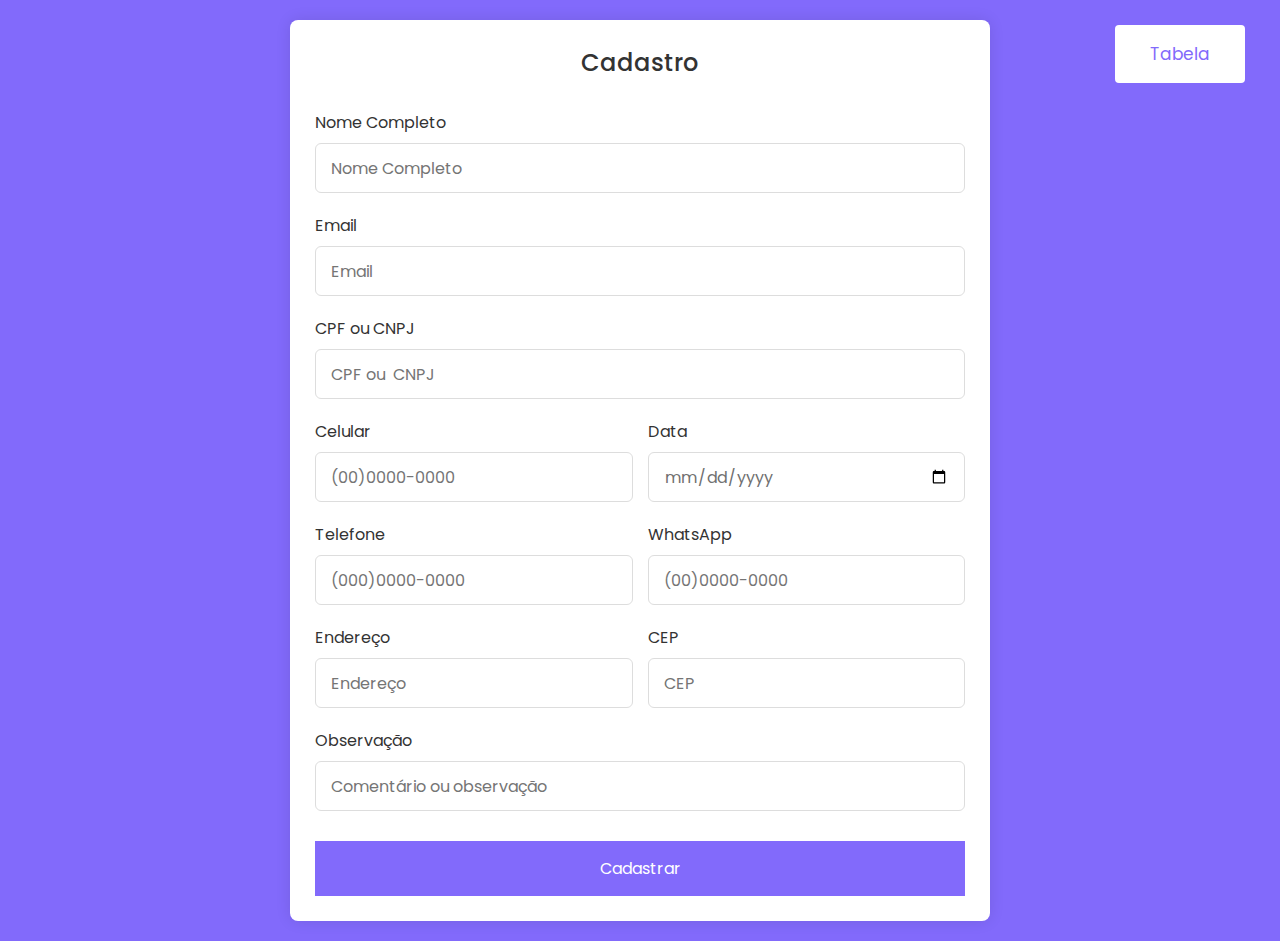
<file: templates/index.html>
<!DOCTYPE html>
<!---Coding By CodingLab | www.codinglabweb.com--->
<html lang="pt-br">
  <head>
    <meta charset="UTF-8" />
    <meta name="viewport" content="width=device-width, initial-scale=1.0" />
    <meta http-equiv="X-UA-Compatible" content="ie=edge" />
    <title>Cadastro</title>
    <!---Custom CSS File--->
    <link rel="stylesheet" href="../static/css/style.css" />
    <script src="../static/js/main.js"></script>
  </head>
  <body>
    <div class="div-botao">
      <a href="/tabela">
        <button>
          <span>Tabela</span>
        </button>
      </a>
    </div>
    
    <section class="container">
      <header>Cadastro</header>
      <form action="/cadastro" method="POST"class="form">
        <div class="input-box">
          <label for="nome_completo">Nome Completo</label>
          <input type="text" name="nome_completo" id="nome_completo" placeholder="Nome Completo" maxlength="50" required onblur="varnome()">
        </div>

        <div class="input-box">
          <label for="email">Email</label>
          <input type="text" id="email" name="email" maxlength="45"  placeholder="Email" required />
        </div>

        <div class="input-box">
          <label for="cpf">CPF ou CNPJ</label>
          <input type="number" id="cpf" name="cpf" placeholder="CPF ou  CNPJ" required/>
        </div>

        <div class="column">
          <div class="input-box">
            <label for="celular">Celular</label>
            <input  name="celular" id="celular"  type="number" placeholder="(00)0000-0000" required />
          </div>
          <div class="input-box">
            <label>Data</label>
            <input type="date" placeholder="Data" />
          </div>
        </div>
        <div class="column">
          <div class="input-box">
            <label for="telefone">Telefone</label>
            <input type="number" id="telefone" name="telefone" placeholder="(000)0000-0000" />
          </div>
          <div class="input-box">
            <label for="whatsapp">WhatsApp</label>
            <input type="number" id="whatsapp" name="whatsapp" placeholder="(00)0000-0000" />
          </div>
        </div>
        <div class="column">
          <div class="input-box">
            <label for="endereco">Endereço</label>
            <input name="endereco" id="endereco" type="text" maxlength="45" placeholder="Endereço" required/>
          </div>
          <div class="input-box">
            <label for="cep">CEP</label>
            <input name="cep" id="cep" type="number" placeholder="CEP" required/>
          </div>
        </div>
        <div class="input-box">
          <label for="observacao">Observação</label>
          <input name="observacao" id="observacao" type="text" maxlength="45" placeholder="Comentário ou observação"/>
        </div>
        <input class="button" type="submit" value="Cadastrar">
      </form>
    </section>

  
  </body>
</html>
</file>
<file: static/css/style.css>
/* Import Google font - Poppins */
@import url("https://fonts.googleapis.com/css2?family=Poppins:wght@200;300;400;500;600;700&display=swap");
* {
  margin: 0;
  padding: 0;
  box-sizing: border-box;
  font-family: "Poppins", sans-serif;
}

.div-botao{
  position: absolute;
    top: 10px; /* Distância em relação ao topo da tela */
    right: 10px; /* Distância em relação à direita da tela */
    padding: 10px 20px;
    cursor: pointer;
}


button {
  display: inline-block;
    border-radius: 4px;
    background-color: white;
    border: none;
    color: rgb(130, 106, 251);
    text-align: center;
    font-size: 17px;
    padding: 16px;
    width: 130px;
    transition: all 0.5s;
    cursor: pointer;
    margin: 5px;
 }
 
 button span {
  cursor: pointer;
  display: inline-block;
  position: relative;
  transition: 0.5s;
 }
 
 button span:after {
  content: '»';
  position: absolute;
  opacity: 0;
  top: 0;
  right: -15px;
  transition: 0.5s;
 }
 
 button:hover span {
  padding-right: 15px;
 }
 
 button:hover span:after {
  opacity: 1;
  right: 0;
 }

body {
  min-height: 100vh;
  display: flex;
  align-items: center;
  justify-content: center;
  padding: 20px;
  background: rgb(130, 106, 251);
  overflow: hidden;
}
.container {
  position: relative;
  max-width: 700px;
  width: 100%;
  background: #fff;
  padding: 25px;
  border-radius: 8px;
  box-shadow: 0 0 15px rgba(0, 0, 0, 0.1);
}
.container header {
  font-size: 1.5rem;
  color: #333;
  font-weight: 500;
  text-align: center;
}
.container .form {
  margin-top: 30px;
}
.form .input-box {
  width: 100%;
  margin-top: 20px;
}
.input-box label {
  color: #333;
}
.form :where(.input-box input, .select-box) {
  position: relative;
  height: 50px;
  width: 100%;
  outline: none;
  font-size: 1rem;
  color: #707070;
  margin-top: 8px;
  border: 1px solid #ddd;
  border-radius: 6px;
  padding: 0 15px;
}
.input-box input:focus {
  box-shadow: 0 1px 0 rgba(0, 0, 0, 0.1);
}
.form .column {
  display: flex;
  column-gap: 15px;
}
.form .gender-box {
  margin-top: 20px;
}
.gender-box h3 {
  color: #333;
  font-size: 1rem;
  font-weight: 400;
  margin-bottom: 8px;
}
.form :where(.gender-option, .gender) {
  display: flex;
  align-items: center;
  column-gap: 50px;
  flex-wrap: wrap;
}
.form .gender {
  column-gap: 5px;
}
.gender input {
  accent-color: rgb(130, 106, 251);
}
.form :where(.gender input, .gender label) {
  cursor: pointer;
}
.gender label {
  color: #707070;
}
.address :where(input, .select-box) {
  margin-top: 15px;
}
.select-box select {
  height: 100%;
  width: 100%;
  outline: none;
  border: none;
  color: #707070;
  font-size: 1rem;
}
.form .button {
  height: 55px;
  width: 100%;
  color: #fff;
  font-size: 1rem;
  font-weight: 400;
  margin-top: 30px;
  border: none;
  cursor: pointer;
  transition: all 0.2s ease;
  background: rgb(130, 106, 251);
}
.form .button:hover {
  background: rgb(88, 56, 250);
}
/*Responsive*/
@media screen and (max-width: 500px) {
  .form .column {
    flex-wrap: wrap;
  }
  .form :where(.gender-option, .gender) {
    row-gap: 15px;
  }
}
</file>
